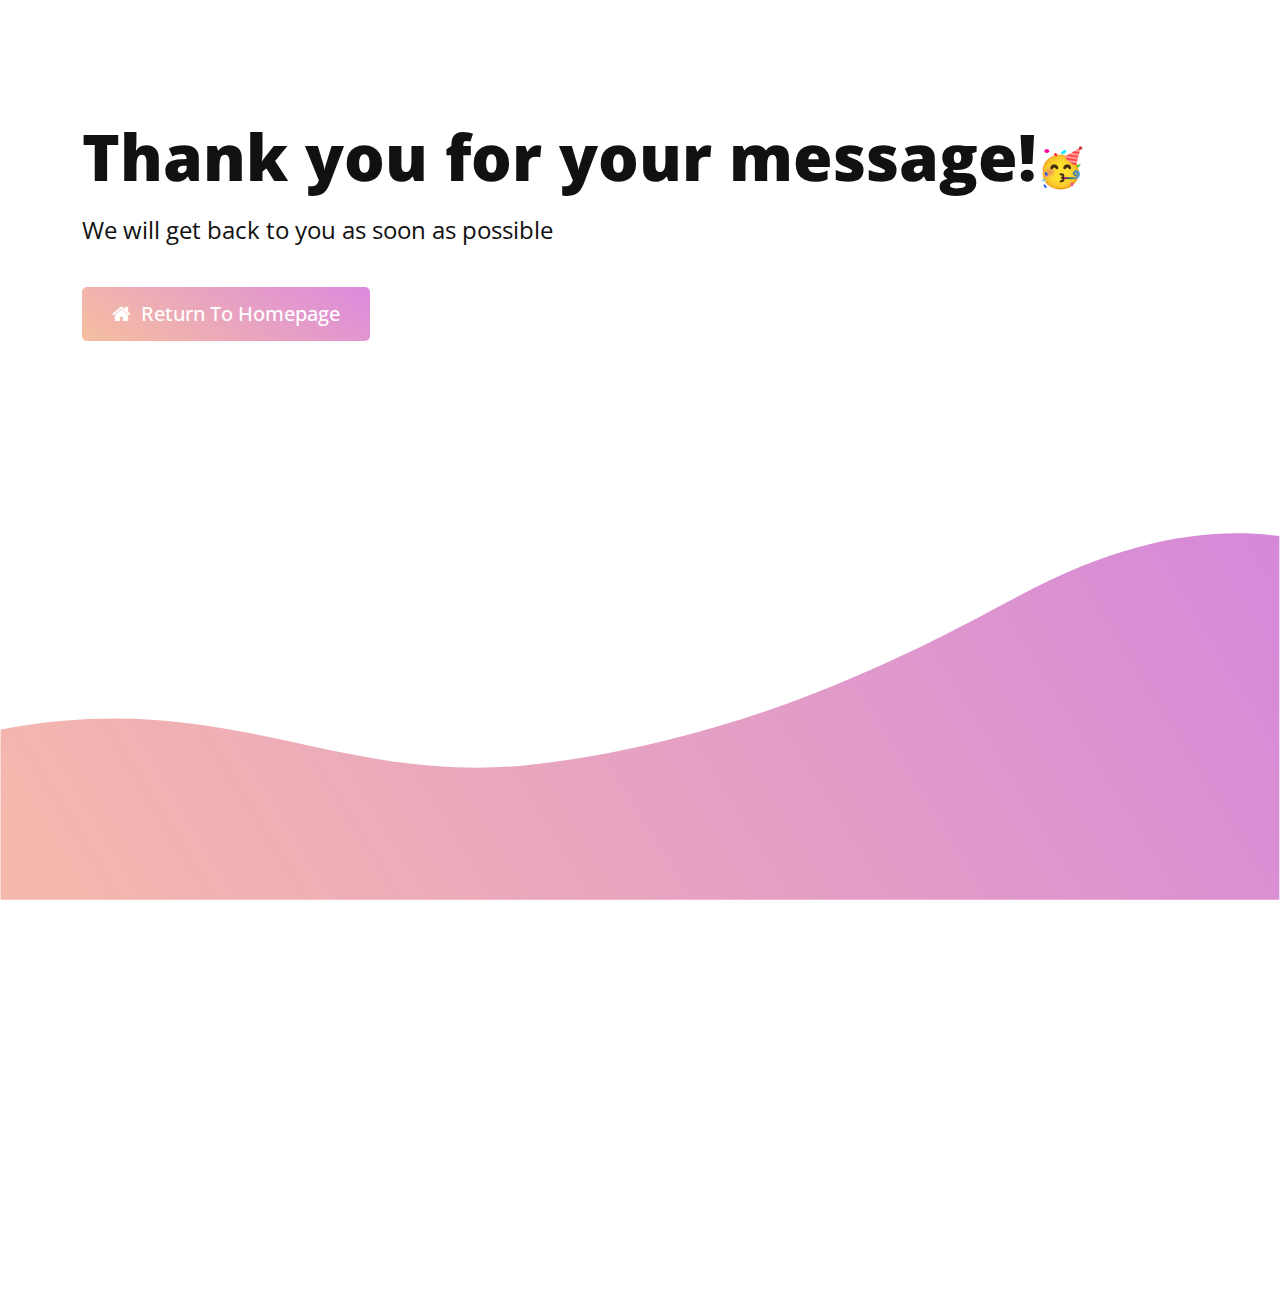
<file: thank-you.html>
<!DOCTYPE html>
<html lang="en">
  <head>
    <meta charset="utf-8">
    <meta name="viewport" content="width=device-width, initial-scale=1, shrink-to-fit=no">
    <meta name="description" content="">
    <meta name="author" content="">
    <link href="https://fonts.googleapis.com/css?family=Open+Sans:100,200,300,400,500,600,700,800,900" rel="stylesheet">
    <link rel="stylesheet" href="https://cdnjs.cloudflare.com/ajax/libs/font-awesome/4.7.0/css/font-awesome.min.css">

    <title>educatio Group Ltd</title>

    <!-- Bootstrap core CSS -->
    <link href="vendor/bootstrap/css/bootstrap.min.css" rel="stylesheet">


    <!-- Additional CSS Files -->
    <link rel="stylesheet" href="assets/css/fontawesome.css">
    <link rel="stylesheet" href="assets/css/templatemo-eduwell-style.css">
    <link rel="stylesheet" href="assets/css/owl.css">
    <link rel="stylesheet" href="assets/css/lightbox.css">
    <!-- Global site tag (gtag.js) - Google Analytics -->
<script async src="https://www.googletagmanager.com/gtag/js?id=UA-226932782-1">
</script>
<script>
  window.dataLayer = window.dataLayer || [];
  function gtag(){dataLayer.push(arguments);}
  gtag('js', new Date());

  gtag('config', 'UA-226932782-1');
</script>
<!-- Global site tag (gtag.js) - Google Analytics -->
<script async src="https://www.googletagmanager.com/gtag/js?id=G-4T0RYBSQNC"></script>
<script>
  window.dataLayer = window.dataLayer || [];
  function gtag(){dataLayer.push(arguments);}
  gtag('js', new Date());

  gtag('config', 'G-4T0RYBSQNC');
</script>
  </head>

  <body style="height:100vh; overflow:hidden;" id="mish-bg" >
    <section>
      <div class="d-flex align-items-center min-vh-100" id="thank-you-message">
        <div class="container thank-you">
          <div class="row">
            <div class="col-lg-12">
              <h1 id="thank-you">Thank you for your message!<span style="font-size: 38px;">🥳</span></h1>
              <h2 id="thank-you-sub">We will get back to you as soon as possible</h2>
              <a href="index.html"><button class="mish-button"><i class="fa fa-home" style="margin-right: 5px;"></i> Return to homepage</button></a>
            </div>
          </div>
        </div>
      </div>
    </section>
  </body>
</html>
</file>
<file: assets/css/templatemo-eduwell-style.css>
/*

TemplateMo 573 EduWell

https://templatemo.com/tm-573-eduwell

*/

/* ---------------------------------------------
Table of contents
------------------------------------------------
01. font & reset css
02. reset
03. global styles
04. header
05. banner
06. features
07. testimonials
08. contact
09. footer
10. preloader
11. search
12. portfolio

--------------------------------------------- */
/*
---------------------------------------------
font & reset css
---------------------------------------------
*/
@import url("https://fonts.googleapis.com/css?family=Open+Sans:100,200,300,400,500,600,700,800,900");
/*
---------------------------------------------
reset
---------------------------------------------
*/
html, body, div, span, applet, object, iframe, h1, h2, h3, h4, h5, h6, p, blockquote, div
pre, a, abbr, acronym, address, big, cite, code, del, dfn, em, font, img, ins, kbd, q,
s, samp, small, strike, strong, sub, sup, tt, var, b, u, i, center, dl, dt, dd, ol, ul, li,
figure, header, nav, section, article, aside, footer, figcaption {
  margin: 0;
  padding: 0;
  border: 0;
  outline: 0;
}



.clearfix:after {
  content: ".";
  display: block;
  clear: both;
  visibility: hidden;
  line-height: 0;
  height: 0;
}

.clearfix {
  display: inline-block;
}

html[xmlns] .clearfix {
  display: block;
}

* html .clearfix {
  height: 1%;
}

ul, li {
  padding: 0;
  margin: 0;
  list-style: none;
}

header, nav, section, article, aside, footer, hgroup {
  display: block;
}

* {
  box-sizing: border-box;
}

html, body {
  font-family: 'Open Sans', sans-serif;
  font-weight: 400;
  background-color: #fff;
  font-size: 16px;
  -ms-text-size-adjust: 100%;
  -webkit-font-smoothing: antialiased;
  -moz-osx-font-smoothing: grayscale;
}

a {
  text-decoration: none !important;
}

h1, h2, h3, h4, h5, h6 {
  margin-top: 0px;
  margin-bottom: 0px;
}

ul {
  margin-bottom: 0px;
}

p {
  font-size: 14px;
  line-height: 25px;
  color: #4a4a4a;
  font-style: normal;
}

img {
  width: 100%;
  overflow: hidden;
}

/*
---------------------------------------------
global styles
---------------------------------------------
*/
html,
body {
  background: #fff;
  font-family: 'Open Sans', sans-serif;
}

::selection {
  background: #dc8cdb;
  color: #fff;
}

::-moz-selection {
  background: #dc8cdb;
  color: #fff;
}

@media (max-width: 991px) {
  html, body {
    overflow-x: hidden;
  }
  .mobile-top-fix {
    margin-top: 30px;
    margin-bottom: 0px;
  }
  .mobile-bottom-fix {
    margin-bottom: 30px;
  }
  .mobile-bottom-fix-big {
    margin-bottom: 60px;
  }
}

.main-button-gradient a {
  font-size: 13px;
  color: #fff;
  background: rgb(219,138,222);
  background: linear-gradient(-145deg, rgba(219,138,222,1) 0%, rgba(246,191,159,1) 100%);
  padding: 12px 30px;
  display: inline-block;
  border-radius: 5px;
  font-weight: 500;
  text-transform: uppercase;
  transition: all .3s;
  font-style: normal;

}

.main-button-gradient a:hover {
  background: rgb(219,138,222);
  background: linear-gradient(-145deg, rgba(219,138,222,1) 0%, rgba(246,191,159,1) 100%);
  opacity: 0.9;
}

.white-button a {
  font-size: 13px;
  color: #dc8cdb;
  background-color: #fff;
  padding: 12px 30px;
  display: inline-block;
  border-radius: 5px;
  font-weight: 500;
  text-transform: uppercase;
  transition: all .3s;
  font-style: normal;
}

.white-button a:hover {
  opacity: 0.9;
}

.text-button a {
  font-size: 14px;
  font-weight: 500;
  color: #dc8cdb;
  text-decoration: underline !important;
  transition: all .3s;
  font-style: normal;
}

.text-button a:hover {
  opacity: 0.75;
}

section {
  margin-top: 100px;
}
#override {
  margin-top: 50px;
}

#contact-section {
  padding-top: 80px;
}

#row-override {
  border:
}

.section-heading {
  position: relative;
  z-index: 2;
  padding-top: 20px;
  margin-top: 0px;
  text-align: center;
  margin-bottom: 60px;
}

.section-heading h6 {
  font-size: 13px;
  text-transform: uppercase;
  color: #7a7a7a;
  font-weight: 600;
  font-style: normal;
}

.section-heading h4 {
  margin-top: 10px;
  line-height: 40px;
  font-size: 28px;
  font-weight: 900;
  text-transform: capitalize;
  color: #111;
  font-style: normal;
}

.section-heading h4 em {
  font-style: normal;
  color: #dc8cdb;
}

#pink-boi{
  font-style: normal;
  color: #dc8cdb;
}

.section-heading p {
  margin-top: 10px;
  font-style: normal;
}


/*
---------------------------------------------
header
---------------------------------------------
*/
.background-header {
  background: rgb(219,138,222) !important;
  background: linear-gradient(-145deg, rgba(219,138,222,1) 0%, rgba(246,191,159,1) 100%) !important;
  height: 80px!important;
  position: fixed!important;
  top: 0!important;
  left: 0;
  right: 0;
  box-shadow: 0px 0px 10px rgba(0,0,0,0.15)!important;
}

.header-area {
  background-image: url(../images/header-bg.png);
  background-size: contain;
  background-repeat: no-repeat;
  background-position: center;
  position: absolute;
  height: 110px;
  top: 0;
  left: 0;
  right: 0;
  z-index: 100;
  -webkit-transition: all .5s ease 0s;
  -moz-transition: all .5s ease 0s;
  -o-transition: all .5s ease 0s;
  transition: all .5s ease 0s;
}

.header-area .main-nav {
  min-height: 80px;
  background: transparent;
}

.header-area .main-nav .logo {
  line-height: 100px;
  color: #fff;
  font-size: 28px;
  font-weight: 700;
  text-transform: uppercase;
  letter-spacing: 2px;
  float: left;
  -webkit-transition: all 0.3s ease 0s;
  -moz-transition: all 0.3s ease 0s;
  -o-transition: all 0.3s ease 0s;
  transition: all 0.3s ease 0s;
}

.background-header .main-nav .logo {
  line-height: 75px;
}

.background-header .nav {
  margin-top: 20px !important;
}

.header-area .main-nav .nav {
  float: right;
  margin-top: 35px;
  margin-right: 0px;
  background-color: transparent;
  -webkit-transition: all 0.3s ease 0s;
  -moz-transition: all 0.3s ease 0s;
  -o-transition: all 0.3s ease 0s;
  transition: all 0.3s ease 0s;
  position: relative;
  z-index: 999;
}

.header-area .main-nav .nav li {
  padding-left: 30px;
  padding-right: 30px;
}

.header-area .main-nav .nav li:last-child {
  padding-right: 0px;
}

.header-area .main-nav .nav li a {
  display: block;
  font-weight: normal;
  font-size: 14px;
  text-transform: capitalize;
  color: white;
  -webkit-transition: all 0.3s ease 0s;
  -moz-transition: all 0.3s ease 0s;
  -o-transition: all 0.3s ease 0s;
  transition: all 0.3s ease 0s;
  height: 40px;
  line-height: 40px;
  border: transparent;
  letter-spacing: 1px;
}

.header-area .main-nav .nav li:hover a,
.header-area .main-nav .nav li a.active {
  color: #fff!important;
  opacity: 0.3;
}

.background-header .main-nav .nav li:hover a,
.background-header .main-nav .nav li a.active {
  color: #fff!important;
  opacity: 0.3;
}

.header-area .main-nav .nav li.has-sub {
  position: relative;
  padding-right: 15px;
}

.header-area .main-nav .nav li.has-sub:after {
  font-family: FontAwesome;
  content: "\f107";
  font-size: 12px;
  color: #fff;
  position: absolute;
  right: 5px;
  top: 12px;
}

.header-area .main-nav .nav li.has-sub ul.sub-menu {
  position: absolute;
  width: 140px;
  box-shadow: 0 2px 28px 0 rgba(0, 0, 0, 0.06);
  overflow: hidden;
  top: 40px;
  border-radius: 5px;
  opacity: 0;
  transition: all .3s;
  transform: translateY(+2em);
  visibility: hidden;
  z-index: -1;
}

.header-area .main-nav .nav li.has-sub ul.sub-menu li {
  margin-left: 0px;
  padding-left: 0px;
  padding-right: 0px;
}

.header-area .main-nav .nav li.has-sub ul.sub-menu li a {
  opacity: 1;
  display: block;
  background: #f7f7f7;
  color: #2a2a2a!important;
  padding-left: 20px;
  height: 40px;
  line-height: 40px;
  -webkit-transition: all 0.3s ease 0s;
  -moz-transition: all 0.3s ease 0s;
  -o-transition: all 0.3s ease 0s;
  transition: all 0.3s ease 0s;
  position: relative;
  font-size: 12px;
  font-weight: 400;
  border-bottom: 1px solid #eee;
}

.header-area .main-nav .nav li.has-sub ul li a:hover {
  background: #fff;
  color: #dc8cdb!important;
  padding-left: 25px;
}

.header-area .main-nav .nav li.has-sub ul li a:hover:before {
  width: 3px;
}

.header-area .main-nav .nav li.has-sub:hover ul.sub-menu {
  visibility: visible;
  opacity: 1;
  z-index: 1;
  transform: translateY(0%);
  transition-delay: 0s, 0s, 0.3s;
}

.header-area .main-nav .menu-trigger {
  cursor: pointer;
  display: block;
  position: absolute;
  top: 33px;
  width: 32px;
  height: 40px;
  text-indent: -9999em;
  z-index: 99;
  right: 40px;
  display: none;
}

.background-header .main-nav .menu-trigger {
  top: 23px;
}

.header-area .main-nav .menu-trigger span,
.header-area .main-nav .menu-trigger span:before,
.header-area .main-nav .menu-trigger span:after {
  -moz-transition: all 0.4s;
  -o-transition: all 0.4s;
  -webkit-transition: all 0.4s;
  transition: all 0.4s;
  background-color: #fff;
  display: block;
  position: absolute;
  width: 30px;
  height: 2px;
  left: 0;
}

.background-header .main-nav .menu-trigger span,
.background-header .main-nav .menu-trigger span:before,
.background-header .main-nav .menu-trigger span:after {
  background-color: #fff;
}

.header-area .main-nav .menu-trigger span:before,
.header-area .main-nav .menu-trigger span:after {
  -moz-transition: all 0.4s;
  -o-transition: all 0.4s;
  -webkit-transition: all 0.4s;
  transition: all 0.4s;
  background-color: #fff;
  display: block;
  position: absolute;
  width: 30px;
  height: 2px;
  left: 0;
  width: 75%;
}

.background-header .main-nav .menu-trigger span:before,
.background-header .main-nav .menu-trigger span:after {
  background-color: #fff;
}

.header-area .main-nav .menu-trigger span:before,
.header-area .main-nav .menu-trigger span:after {
  content: "";
}

.header-area .main-nav .menu-trigger span {
  top: 16px;
}

.header-area .main-nav .menu-trigger span:before {
  -moz-transform-origin: 33% 100%;
  -ms-transform-origin: 33% 100%;
  -webkit-transform-origin: 33% 100%;
  transform-origin: 33% 100%;
  top: -10px;
  z-index: 10;
}

.header-area .main-nav .menu-trigger span:after {
  -moz-transform-origin: 33% 0;
  -ms-transform-origin: 33% 0;
  -webkit-transform-origin: 33% 0;
  transform-origin: 33% 0;
  top: 10px;
}

.header-area .main-nav .menu-trigger.active span,
.header-area .main-nav .menu-trigger.active span:before,
.header-area .main-nav .menu-trigger.active span:after {
  background-color: transparent;
  width: 100%;
}

.header-area .main-nav .menu-trigger.active span:before {
  -moz-transform: translateY(6px) translateX(1px) rotate(45deg);
  -ms-transform: translateY(6px) translateX(1px) rotate(45deg);
  -webkit-transform: translateY(6px) translateX(1px) rotate(45deg);
  transform: translateY(6px) translateX(1px) rotate(45deg);
  background-color: #fff;
}

.background-header .main-nav .menu-trigger.active span:before {
  background-color: #fff;
}

.header-area .main-nav .menu-trigger.active span:after {
  -moz-transform: translateY(-6px) translateX(1px) rotate(-45deg);
  -ms-transform: translateY(-6px) translateX(1px) rotate(-45deg);
  -webkit-transform: translateY(-6px) translateX(1px) rotate(-45deg);
  transform: translateY(-6px) translateX(1px) rotate(-45deg);
  background-color: #fff;
}

.background-header .main-nav .menu-trigger.active span:after {
  background-color: #fff;
}

.header-area.header-sticky {
  min-height: 80px;
}

.header-area .nav {
  margin-top: 30px;
}

.header-area.header-sticky .nav li a.active {
  color: #dc8cdb;
}

@media (max-width: 1200px) {
  .header-area .main-nav .nav li {
    padding-left: 7px;
    padding-right: 7px;
  }
  .header-area .main-nav:before {
    display: none;
  }
}

@media (max-width: 767px) {
  .header-area .main-nav .logo {
    color: #1e1e1e;
  }
  .header-area.header-sticky .nav li a:hover,
  .header-area.header-sticky .nav li a.active {
    color: #dc8cdb!important;
    opacity: 1;
  }
  .header-area.header-sticky .nav li.search-icon a {
    width: 100%;
  }
  .header-area {
    background-color: #f7f7f7;
    padding: 0px 15px;
    height: 100px;
    box-shadow: none;
    text-align: center;
  }
  .header-area .container {
    padding: 0px;
  }
  .header-area .logo {
    margin-left: 30px;
  }
  .header-area .menu-trigger {
    display: block !important;
  }
  .header-area .main-nav {
    overflow: hidden;
  }
  .header-area .main-nav .nav {
    float: none;
    width: 100%;
    display: none;
    -webkit-transition: all 0s ease 0s;
    -moz-transition: all 0s ease 0s;
    -o-transition: all 0s ease 0s;
    transition: all 0s ease 0s;
    margin-left: 0px;
  }
  .header-area .main-nav .nav li:first-child {
    border-top: 1px solid #eee;
  }
  .header-area.header-sticky .nav {
    margin-top: 80px !important;
  }
  .header-area .main-nav .nav li {
    width: 100%;
    background: #fff;
    border-bottom: 1px solid #eee;
    padding-left: 0px !important;
    padding-right: 0px !important;
  }
  .header-area .main-nav .nav li a {
    height: 50px !important;
    line-height: 50px !important;
    padding: 0px !important;
    border: none !important;
    background: #f7f7f7 !important;
    color: #191a20 !important;
  }
  .header-area .main-nav .nav li a:hover {
    background: #eee !important;
    color: #dc8cdb!important;
  }
  .header-area .main-nav .nav li.has-sub ul.sub-menu {
    position: relative;
    visibility: inherit;
    opacity: 1;
    z-index: 1;
    transform: translateY(0%);
    top: 0px;
    width: 100%;
    box-shadow: none;
    height: 0px;
    transition: all 0s;
  }
  .header-area .main-nav .nav li.submenu ul li a {
    font-size: 12px;
    font-weight: 400;
  }
  .header-area .main-nav .nav li.submenu ul li a:hover:before {
    width: 0px;
  }
  .header-area .main-nav .nav li.has-sub ul.sub-menu {
    height: auto;
  }
  .header-area .main-nav .nav li.has-sub:after {
    color: #3B566E;
    right: 30px;
    font-size: 14px;
    top: 15px;
  }
  .header-area .main-nav .nav li.submenu:hover ul, .header-area .main-nav .nav li.submenu:focus ul {
    height: 0px;
  }
}

@media (min-width: 767px) {
  .header-area .main-nav .nav {
    display: flex !important;
  }
}


/*
---------------------------------------------
banner
---------------------------------------------
*/

section.main-banner {
  margin-top: 0px;
}

.main-banner {
  padding-top: 180px;
}

.main-banner .right-image {
  margin-left: 120px;
  position: relative;
  z-index: 2;
}

.main-banner .right-image img {
  position: relative;
  z-index: 2;
}

.main-banner .right-image::after {
  position: absolute;
  background-image: url(../images/banner-right-dec.png);
  width: 378px;
  height: 378px;
  content: '';
  right: -25%;
  z-index: 1;
}

.main-banner .header-text h6 {
  position: relative;
  z-index: 2;
  font-size: 17px;
  font-weight: 500;
  text-transform: capitalize;
  color: #777777;;
}

.main-banner .header-text h2 {
  position: relative;
  z-index: 2;
  margin-top: 20px;
  font-size: 64px;
  color: #111111;
  font-weight: 900;
  line-height: 74px;
  margin-bottom: 10px;
}

.main-banner .header-text p {
  margin-bottom: 20px;
}

.main-banner .header-text h2 em {
  font-style: normal;
  color: #dc8cdb;
}

.main-banner .header-text p em {
  font-style: normal;
  color: #dc8cdb;
  font-weight: bold;
}

.main-banner .main-button-gradient {
  position: relative;
  z-index: 2;
}


/*
---------------------------------------------
services
---------------------------------------------
*/

.services .item {
  border-radius: 15px;
  text-align: center;
  padding: 10px 30px;
  margin: 15px;
  transition: all .3s;
}

.services .item:hover {
  box-shadow: 0px 0px 15px rgba(0, 0, 0, 0.12);
}

.services .item .icon {
  max-width: 75px;
  margin: 0 auto;
  min-height: 80px;
  line-height: 80px;
  vertical-align: middle;
}

.services .item h4 {
  margin-top: 15px;
  margin-bottom: 15px;
  font-size: 20px;
  font-weight: 800;
  font-style: normal;

}

.services .owl-dots {
  text-align: center;
  margin-top: 30px;
}

.services .owl-dots .owl-dot {
  width: 10px;
  height: 10px;
  background-color: #ddd;
  border-radius: 50%;
  margin: 0px 4px;
}

.services .owl-dots .active {
  background-color: #dc8cdb;
}


/*
---------------------------------------------
our courses
---------------------------------------------
*/

section.our-courses {
  position: relative;
}

section.our-courses .section-heading p {
  padding: 0px 60px;
}
/*
section.our-courses:before {
  position: absolute;
  content: '';
  background-image: url(../images/our-courses-left-dec.png);
  left: 45px;
  top: -90px;
  width: 291px;
  height: 231px;
  z-index: 1;
}

section.our-courses:after {
  position: absolute;
  content: '';
  background-image: url(../images/our-courses-right-dec.png);
  right: 45px;
  top: -90px;
  width: 291px;
  height: 231px;
  z-index: 1;
}
*/

section.our-courses .naccs {
  position: relative;
}

section.our-courses .naccs .menu div {
  padding: 15px 30px;
  text-align: center;
  border-radius: 5px !important;
  margin-bottom: 40px;
  font-size: 20px;
  color: #111;
  background-color: #fff;
  cursor: pointer;
  vertical-align: middle;
  font-weight: 900;
  transition: 1s all cubic-bezier(0.075, 0.82, 0.165, 1);
  border: 3px solid rgba(219,138,222,0.5);
  font-style: normal;
}

section.our-courses .naccs .menu div.active {
  color: #dc8cdb;
  border: 3px solid rgba(219,138,222,1);
  box-shadow: 0px 0px 15px rgba(0, 0, 0, 0.05);
}

section.our-courses ul.nacc {
  margin-left: 10px !important;
  position: relative;
  min-height: 100%;
  list-style: none;
  margin: 0;
  padding: 0;
  transition: 0.5s all cubic-bezier(0.075, 0.82, 0.165, 1);
}

section.our-courses ul.nacc li {
  background-color: #fff;
  overflow: hidden;
  opacity: 0;
  transform: translateX(50px);
  position: absolute;
  list-style: none;
  transition: 1s all cubic-bezier(0.075, 0.82, 0.165, 1);
  border-radius: 15px;
  box-shadow: 0px 0px 15px rgba(0, 0, 0, 0.05);
  padding-right: 50px;
}

section.our-courses ul.nacc li .left-image {
  position: absolute;
  margin-right: 50px;
  top: 50%;
  transform: translateY(-50%);
}

section.our-courses ul.nacc li .left-image img {
  border-top-left-radius: 15px;
  border-bottom-left-radius: 15px;
}

section.our-courses ul.nacc li .left-image .price h6 {
  position: absolute;
  background: rgb(219,138,222);
  background: linear-gradient(-145deg, rgba(219,138,222,1) 0%, rgba(246,191,159,1) 100%);
  color: #fff;
  top: 20px;
  left: 20px;
  font-size: 20px;
  font-weight: 700;
  width: 50px;
  height: 50px;
  border-radius: 3px;
  display: inline-block;
  text-align: center;
  line-height: 50px;
}

section.our-courses ul.nacc li .right-content {
  padding: 40px 0px;
  margin-left: 350px;
}

section.our-courses ul.nacc li .right-content h4 {
  font-size: 20px;
  color: #111;
  margin-bottom: 25px;
  font-weight: 800;
  font-style: normal;
}

section.our-courses ul.nacc li .right-content ul {
  margin-top: 20px;
  margin-bottom: 20px;
}

section.our-courses ul.nacc li .right-content span {
  font-size: 14px;
  font-weight: 600;
  margin-right: 30px;
  padding-right: 30px;
  border-right: 2px solid #111;
  font-style: normal;
}

section.our-courses ul.nacc li .right-content .last-span {
  margin-right: 0px;
  padding-right: 0px;
  border-right: none;
}

section.our-courses ul.nacc li .right-content p {
  margin-bottom: 20px;
  font-style: normal;
}

section.our-courses ul.nacc li .right-content .text-button {
  margin-top: 20px;
}

section.our-courses ul.nacc li.active {
  position: relative;
  transition-delay: 0.3s;
  z-index: 2;
  opacity: 1;
  transform: translateX(0px);
}

section.our-courses ul.nacc li p {
  margin: 0;
}


/*
---------------------------------------------
cta
---------------------------------------------
*/

section.simple-cta {
  background-image: url(../images/cta-bg.png);
  background-repeat: no-repeat;
  background-position: center center;
  background-size: cover;
  width: 100%;
  padding: 180px 0px 180px 0px;
}

section.simple-cta .left-image {
  margin-right: 45px;
}

section.simple-cta h6 {
  font-size: 17px;
  color: #fff;
  font-style: normal;
}

section.simple-cta h4 {
  font-size: 62px;
  font-weight: 900;
  color: #fff;
  line-height: 74px;
  margin-top: 0px;
  width: 40vw;
  font-style: normal;
}

section.simple-cta p {
  color: #fff;
  margin-top: 10px;
  margin-bottom: 40px;
  font-style: normal;
}


/*
---------------------------------------------
testimonials
---------------------------------------------
*/

section.testimonials {
  position: relative;
}

section.testimonials:before {
  position: absolute;
  content: '';
  background-image: url(../images/testimonials-left-dec.png);
  left: 0px;
  top: -140px;
  width: 593px;
  height: 352px;
  z-index: 1;
}

section.testimonials:after {
  position: absolute;
  content: '';
  background-image: url(../images/testimonials-right-dec.png);
  right: 0px;
  bottom: -140px;
  width: 632px;
  height: 352px;
  z-index: 1;
}

.testimonials .item {
  border-radius: 15px;
  padding: 30px;
  background-color: #fff;
  margin: 15px;
  transition: all .3s;
  position: relative;
  z-index: 2;
  height: 100%;
  padding-top: 40px;
}

.testimonials .item:hover {
  box-shadow: 0px 0px 15px rgba(0, 0, 0, 0.12);
}

.testimonials .item p {
  font-size: 14px;
}

.testimonials .item h4 {
  margin-top: 30px;
  font-size: 20px;
  font-weight: 900;
  position: relative;
  margin-bottom: 10px;
}

.testimonials .item span {
  font-size: 13px;
  font-weight: 700;
  color: #dc8cdb;
}

.testimonials .item img {
  max-width: 44px;
  z-index: 2;
  position: absolute;
  left: 30px;
  top: 10px
}

.testimonials .owl-dots {
  text-align: center;
  margin-top: 30px;
}

.testimonials .owl-dots .owl-dot {
  width: 10px;
  height: 10px;
  background-color: #ddd;
  border-radius: 50%;
  margin: 0px 4px;
}

.testimonials .owl-dots .active {
  background-color: #dc8cdb;
}



/*
---------------------------------------------
contact us
---------------------------------------------
*/

section.contact-us {
  background-image: url(../images/footer-bg.png);
  background-position: center center;
  background-repeat: no-repeat;
  background-size: cover;
  padding: 0px;
  position: relative;
}

#mish-bg {
  background-image: url(../images/thank-you-bg.svg);
  background-position: center bottom;
  background-repeat: no-repeat;
  background-size: 100%;
  padding: 0px;
  position: relative;
  background-attachment: fixed;
}

section.contact-us:after {
  position: absolute;
  content: '';
  /*background-image: url(../images/footer-left-dec.png);*/
  left: 0px;
  top: 60px;
  width: 267px;
  height: 396px;
  z-index: -1;
}

section.contact-us .contact-info {
  background-color: #fff;
  margin-top: -30px;
  box-shadow: 0px 0px 15px rgba(0, 0, 0, 0.05);
  border-radius: 15px;
  z-index: 5;
  position: relative;
  padding: 20px;
}

section.contact-us .contact-info .icon i {
  float: left;
  margin-right: 15px;
  width: 50px;
  height: 50px;
  display: inline-block;
  text-align: center;
  line-height: 50px;
  border-radius: 50%;
  background: rgb(219,138,222);
  background: linear-gradient(-145deg, rgba(219,138,222,1) 0%, rgba(246,191,159,1) 100%);
  color: #fff;
}

section.contact-us .contact-info h4 {
  font-size: 18px;
  font-weight: 900;
  text-transform: uppercase;
  font-style: normal;
}

section.contact-us .contact-info span {
  font-size: 14px;
  color: #dc8cdb;
  font-weight: 700;
  font-style: normal;
}

section.contact-us .section-heading {
  text-align: left;
  margin-bottom: 20px;
}

section.contact-us #contact {
  margin-left: -100px;
  position: relative;
  z-index: 5;
  background-color: #fff;
  margin-top: 40px;
  box-shadow: 0px 0px 15px rgba(0, 0, 0, 0.05);
  border-radius: 15px;
  padding: 40px;
}

section.contact-us #contact input {
  width: 100%;
  height: 40px;
  border-radius: 5px;
  background-color: #f4f7fb;
  outline: none;
  border: none;
  box-shadow: none;
  font-size: 13px;
  font-weight: 500;
  color: #7a7a7a;
  padding: 0px 15px;
  margin-bottom: 30px;
}

section.contact-us #contact textarea {
  width: 100%;
  min-height: 140px;
  max-height: 180px;
  border-radius: 5px;
  background-color: #f4f7fb;
  outline: none;
  border: none;
  box-shadow: none;
  font-size: 13px;
  font-weight: 500;
  color: #7a7a7a;
  padding: 15px;
  margin-bottom: 30px;
}

section.contact-us #contact button {
  float: right;
  font-size: 13px;
  color: #fff;
  background: rgb(219,138,222);
  background: linear-gradient(-145deg, rgba(219,138,222,1) 0%, rgba(246,191,159,1) 100%);
  padding: 12px 30px;
  display: inline-block;
  border-radius: 5px;
  font-weight: 500;
  text-transform: uppercase;
  transition: all .3s;
  transition: all .3s;
  border: none;
  outline: none;
}

section.contact-us #contact button:hover {
  opacity: 0.9;
}

section.contact-us ul.social-icons li {
  display: inline-block;
  margin: 0px 5px;
}

section.contact-us ul.social-icons {
  text-align: center;
  margin-top: 70px;
}

section.contact-us ul.social-icons li a {
  width: 44px;
  height: 44px;
  display: inline-block;
  text-align: center;
  line-height: 44px;
  background-color: #fff;
  color: #dc8cdb;
  border-radius: 50%;
  transition: all .5s;
}

section.contact-us ul.social-icons li a:hover {
  background-color: #dc8cdb;
  color: #fff;
}

p.copyright {
  text-align: center;
  color: #fff;
  margin: 40px 0px;
  font-style: normal;
}

p.copyright a {
  font-weight: 700;
  color: #fff;
}

/*
---------------------------------------------
heading page
---------------------------------------------
*/

section.page-heading {
  margin-top: 130px;
  text-align: center;
}

section.page-heading .header-text {
  border-bottom: 3px solid #eee;
  padding-bottom: 50px;
}
#mitch-header {
  border-bottom: 3px solid #eee;
  padding-bottom: 50px;
}

section.page-heading .header-text h4 {
  font-size: 17px;
  text-transform: capitalize;
  color: #7a7a7a;
}
#page-heading-h4-no-capitalize {
  font-size: 17px;
    text-transform: none;
  color: #7a7a7a;
}

section.page-heading .header-text h1 {
  font-size: 48px;
  font-weight: 900;
  color: #111;
  margin-top: 10px;
}
#page-heading-h1-small-padding {
  font-size: 48px;
  font-weight: 900;
  color: #111;
  margin-top: 0px;
  margin-bottom: 10px;
}


/*
---------------------------------------------
about us page
---------------------------------------------
*/

section.get-info .left-image {
  margin-right: 30px;
}

section.get-info .section-heading {
  text-align: left;
}

section.get-info .info-item {
  border-radius: 15px;
  text-align: left;
  padding: 60px 30px 30px 30px;
  box-shadow: 0px 0px 15px rgba(0, 0, 0, 0.06);
  position: relative;
}

section.get-info .info-item .icon {
  position: absolute;
  left: 30px;
  top: -30px;
  width: 80px;
  height: 80px;
  display: inline-block;
  border-radius: 15px;
  text-align: center;
  line-height: 80px;
  background-color: #fff;
  box-shadow: 0px 0px 15px rgba(0, 0, 0, 0.06);
}

section.get-info .info-item .icon img {
  max-width: 60%;
}

section.get-info .info-item h4 {
  margin-top: 15px;
  margin-bottom: 15px;
  font-size: 20px;
  font-weight: 800;
}

section.our-team {
  position: relative;
}

section.our-team .section-heading p {
  padding: 0px 60px;
}

section.our-team:before {
  position: absolute;
  content: '';
  background-image: url(../images/our-courses-left-dec.png);
  left: 45px;
  top: -140px;
  width: 291px;
  height: 231px;
  z-index: 1;
}

section.our-team:after {
  position: absolute;
  content: '';
  background-image: url(../images/our-courses-right-dec.png);
  right: 45px;
  top: -140px;
  width: 291px;
  height: 231px;
  z-index: 1;
}

section.our-team .naccs {
  position: relative;
  text-align: center;
}

section.our-team .naccs .menu {
  position: relative;
  display: inline-block;
}

section.our-team .naccs .menu div {
  margin: 0px 15px;
  text-align: center;
  display: inline-block;
  width: 15%;
  text-align: center;
  font-size: 20px;
  color: #111;
  background-color: #fff;
  cursor: pointer;
  vertical-align: middle;
  font-weight: 900;
}

section.our-team .naccs .menu div img {
  border-radius: 50%;
  max-width: 120px;
}

section.our-team .naccs .menu div h4 {
  font-size: 15px;
  font-weight: 900;
  margin-top: 15px;
  margin-bottom: 5px;
}

section.our-team .naccs .menu div span {
  font-size: 12px;
  text-transform: uppercase;
  color: #dc8cdb;
  font-weight: 700;
  display: block;
}

section.our-team .naccs .menu div.active h4 {
  color: #dc8cdb;
}

section.our-team ul.nacc {
  margin-top: 40px !important;
  position: relative;
  min-height: 100%;
  height: 100% !important;
  list-style: none;
  margin: 0;
  padding: 0;
}

section.our-team ul.nacc li {
  z-index: -1;
  opacity: 0;
  transform: translateX(50px);
  background-color: #fff;
  position: absolute;
  list-style: none;
  transition: 1s all cubic-bezier(0.075, 0.82, 0.165, 1);
  border-radius: 15px;
  box-shadow: 0px 0px 15px rgba(0, 0, 0, 0.05);
  padding: 40px;
}

section.our-team ul.nacc li.active {
  position: relative !important;
  overflow: hidden;
}

section.our-team ul.nacc li .right-image {
  position: absolute;
  right: 0;
  top: 50%;
  transform: translateY(-50%);
}

section.our-team ul.nacc li .right-image img {
  border-top-right-radius: 15px;
  border-bottom-right-radius: 15px;
}

section.our-team ul.nacc li .left-content {
  text-align: left;
  margin-right: 380px;
}

section.our-team ul.nacc li .left-content h4 {
  font-size: 20px;
  color: #111;
  margin-bottom: 25px;
  font-weight: 800;
}

section.our-team ul.nacc li .left-content span a {
  font-size: 14px;
  font-weight: 600;
  margin-right: 30px;
  padding-right: 30px;
  color: #111;
  border-right: 2px solid #111;
  transition: all .3s;
}

section.our-team ul.nacc li .left-content span a:hover {
  color: #dc8cdb;
}

section.our-team ul.nacc li .left-content .last-span a {
  margin-right: 0px;
  padding-right: 0px;
  border-right: none;
}

section.our-team ul.nacc li .left-content p {
  margin-bottom: 30px;
}

section.our-team ul.nacc li .left-content .text-button {
  margin-top: 30px;
}

section.our-team ul.nacc li.active {
  transition-delay: 0.3s;
  z-index: 2;
  opacity: 1;
  transform: translateX(0px);
}

section.our-team ul.nacc li p {
  margin: 0;
}

section.our-office .left-info {
  margin-right: 0px;
  position: relative;
  z-index: 5;
  background-color: #fff;
  margin-top: 40px;
  box-shadow: 0px 0px 15px rgba(0, 0, 0, 0.05);
  border-radius: 15px;
  padding: 40px;
}

section.our-office .left-info p {
  margin-bottom: 40px;
}

section.our-office .left-info ul li {
  display: block;
  font-size: 14px;
  font-weight: 600;
  color: #4a4a4a;
  font-style: italic;
  margin-bottom: 20px;
}

section.our-office .left-info ul li:last-child {
  margin-bottom: 0px;
}

section.our-office .left-info .main-button-gradient {
  margin-top: 40px;
}

section.our-office #video {
  margin-left: -70px;
}

section.our-office #video .thumb {
  position: relative;
}

section.our-office #video .thumb .play-button {
  position: absolute;
  top: 50%;
  left: 50%;
}

section.our-office #video .thumb .play-button a {
  width: 80px;
  height: 80px;
  display: inline-block;
  text-align: center;
  line-height: 80px;
  border-radius: 50%;
  transform: translate(-40px, -40px);
  color: #fff;
  font-size: 22px;
  background: rgb(219,138,222);
  background: linear-gradient(-145deg, rgba(219,138,222,1) 0%, rgba(246,191,159,1) 100%);
}

section.our-office #video img {
  border-radius: 20px;
}



/*
---------------------------------------------
our services page
---------------------------------------------
*/

section.featured-product {
  position: relative;
}

section.featured-product:before {
  position: absolute;
  content: '';
  background-image: url(../images/testimonials-left-dec.png);
  left: 0px;
  top: -140px;
  width: 593px;
  height: 352px;
  z-index: 1;
}

section.featured-product:after {
  position: absolute;
  content: '';
  background-image: url(../images/testimonials-right-dec.png);
  right: 0px;
  bottom: -140px;
  width: 632px;
  height: 352px;
  z-index: 1;
}

section.featured-product .info-item {
  border-radius: 15px;
  text-align: left;
  padding: 60px 30px 30px 30px;
  box-shadow: 0px 0px 15px rgba(0, 0, 0, 0.06);
  position: relative;
  margin-bottom: 90px;
}

section.featured-product .last-info {
  margin-bottom: 0px;
}

section.featured-product .left-info .info-item .icon {
  right: 30px;
  top: -30px;
}

section.featured-product .left-info .info-item {
  text-align: right;
}

section.featured-product .right-info .info-item .icon {
  left: 30px;
  top: -30px;
}

section.featured-product .info-item .icon {
  position: absolute;
  width: 80px;
  height: 80px;
  display: inline-block;
  border-radius: 15px;
  text-align: center;
  line-height: 80px;
  background-color: #fff;
  box-shadow: 0px 0px 15px rgba(0, 0, 0, 0.06);
}

section.featured-product .info-item .icon img {
  max-width: 60%;
}

section.featured-product .info-item h4 {
  margin-top: 15px;
  margin-bottom: 15px;
  font-size: 20px;
  font-weight: 800;
}

section.featured-product .product-image {
  margin: 0px 60px;
}
/*
Mishu styles
*/
img {
  width: 100%;
}
.img-fluid {
  max-width: 75%;
  height: 100%;
}
#img-override{
  max-width: 50%;
  height:100%;
}

section.section .left-heading p {
  font-size: 18px;
  line-height: 25px;
  color: #4a4a4a;
}
section.section .left-heading em {
  font-style: normal;
  color: #dc8cdb;
  line-height: 40px;
font-size: 28px;
font-weight: 900;
text-transform: capitalize;
}
section.section .left-heading h4{
  margin-top: 20px;
  font-size: 64px;
  color: #111111;
  font-weight: 900;
  line-height: 74px;
  margin-bottom: 10px;
}
#eleven-plus-header {
    font-size: 48px;
    font-weight: 900;
    color: #111;
    margin-top: 10px;
    margin-bottom: 15px
}

#eleven-plus-subtitle {
    margin-top: -5px;
    line-height: 40px;
    font-size: 28px;
    font-weight: 900;
    text-transform: capitalize;
    color: #111;
}

#eleven-plus-sub-subtitle {
  font-size: 20px;
  text-transform: capitalize;
  color: #dc8cdb;
  font-weight: 900;
}

#section-override {
    padding-top: 20px;
    margin-top: 40px;
}
.mish-button {
  font-size: 20px;
  color: #fff;
  background: linear-gradient(-145deg, rgba(219,138,222,1) 0%, rgba(246,191,159,1) 100%);
  padding: 12px 30px;
  display: inline-block;
  border-radius: 5px;
  font-weight: 500;
  text-transform: capitalize;
  border: none;
  outline: none;
  margin-top: 10px;
}
#thank-you {
  position: relative;
  z-index: 2;
  margin-top: 20px;
  font-size: 64px;
  color: #111111;
  font-weight: 900;
  line-height: 74px;
  margin-bottom: 0px;
}
#thank-you-sub {
  position: relative;
  z-index: 2;
  margin-top: -10px;
  font-size: 24px;
  color: #111111;
  font-weight: normal;
  line-height: 74px;
  margin-bottom: 10px;
}
#contact-us-header-mitch{
  text-align:left;
  margin-left: 100px;
  margin-bottom: 35px;
}
#logo {

}
#mobile-logo {
  display: none;
}
.small-screen {
  display: none;
}
.big-screen {

}
#p-tag {

}
#mish-mobile {

}
#thank-you-message {
   padding-bottom: 75%;
   padding-left: 0%;
}
.check-mark {
  background-color: #77B255;
  color: white;
  border-radius: 10%;
  margin-right: 5px;
}
.container .border {
  border: solid #B4B4B4 3px;
  box-shadow: 0px 0px 10px rgb(0, 0, 0, 0.05);
}
#mitchell-border {
  border: solid #DDDDDD 3px;
  box-shadow: 0px 0px 10px rgb(0, 0, 0, 0.1);
}
/*KS3 PAGE*/
.how-we-can-help-ks3 {
  padding: 30px 20px;
  background-color: #FFDFF6;
}
.how-we-can-help-ks3 h4 {
  margin-top: -21px;
  line-height: 40px;
  font-size: 28px;
  font-weight: 900;
  text-transform: capitalize;
  color: #111;
}
.how-we-can-help-ks3 h5 {
  margin-top: 15px;
  margin-bottom: 15px;
  font-size: 20px;
  font-weight: 800;
}
.how-we-can-help-ks3 p {
  font-size: 14px;
  line-height: 25px;
  color: #4a4a4a;
  font-style: normal;
}
/*GCSE PAGE*/
.how-we-can-help-gcse {
  padding: 30px 20px;
  background-color: #DDEFFF;
}
.how-we-can-help-gcse h4 {
  margin-top: -21px;
  line-height: 40px;
  font-size: 28px;
  font-weight: 900;
  text-transform: capitalize;
  color: #111;
}
.how-we-can-help-gcse h5 {
  margin-top: 15px;
  margin-bottom: 15px;
  font-size: 20px;
  font-weight: 800;
}
.how-we-can-help-gcse p {
  font-size: 14px;
  line-height: 25px;
  color: #4a4a4a;
  font-style: normal;
}
.pin-image {
  width: 2.5%;
  margin-top: -80px;
  margin-left: -10px;
}
#pop-out {

}
.what-we-cover {
  margin-bottom: -40px;
  padding-left: 40px;
}
.what-we-cover h5 {
  padding-top: 10px;
  font-size: 20px;
  font-weight: 800;
}
/*A Level Page*/
.ordered-list {
  list-style-type: none;
}
.ordered-list li {
  counter-increment: step-counter;
  position: relative;
  margin-top: 10px;
  margin-left: 30px;
  font-size: 14px;
  font-style: normal;
  color: #4a4a4a;
}
.ordered-list li::before {
  content: counter(step-counter);
  display: block;
  position: absolute;
  top: 2px;
  /* Adjust < -number | number+ > */
  left: -32px;
  width: 1.25rem;
  height: 1.25rem;
  line-height: 1.25rem;
  background-color: #FF9A3E;
  color: white;
  font-weight: bold;
  font-size: 0.8rem;
  text-align: center;
  border-radius: 15px;
}
.how-we-can-help-alevel {
  padding: 30px 20px;
  background-color: #FFEFDD;
}
.how-we-can-help-alevel h4 {
  margin-top: -21px;
  line-height: 40px;
  font-size: 28px;
  font-weight: 900;
  text-transform: capitalize;
  color: #111;
}
.how-we-can-help-alevel h5 {
  margin-top: 15px;
  margin-bottom: 15px;
  font-size: 20px;
  font-weight: 800;
}
.how-we-can-help-alevel p {
  font-size: 14px;
  line-height: 25px;
  color: #4a4a4a;
  font-style: normal;
}
#exam {
  max-width: 70%;
}
#exam2 {
  max-width: 100%;
}
/*
---------------------------------------------
contact us page
---------------------------------------------
*/

section.more-info .section-heading {
  margin-bottom: 40px;
  text-align: left;
}

section.more-info p {
  margin-bottom: 40px;
}

section.more-info ul li {
  display: block;
  font-size: 14px;
  font-weight: 600;
  color: #4a4a4a;
  font-style: italic;
  margin-bottom: 20px;
}

section.more-info ul li:last-child {
  margin-bottom: 0px;
}

section.more-info .count-area-content {
  margin-bottom: 20px;
  margin-top: 20px;
}

section.more-info .count-area-content .count-digit {
  background-color: #fff;
  box-shadow: 0px 0px 15px rgba(0, 0, 0, 0.05);
  border-radius: 15px;
  text-align: center;
  display: inline-block;
  margin-left: 50%;
  transform: translateX(-40px);
  width: 80px;
  height: 80px;
  line-height: 80px;
  font-size: 28px;
  color: #dc8cdb;
  font-weight: 900;
  margin-bottom: -40px;
  position: relative;
  z-index: 2;
}

section.more-info .count-area-content .count-title {
  background-color: #fff;
  box-shadow: 0px 0px 15px rgba(0, 0, 0, 0.05);
  border-radius: 15px;
  text-align: center;
  font-size: 20px;
  font-weight: 900;
  color: #111;
  padding: 50px 30px 30px 30px;
  position: relative;
  z-index: 1;
}


/*
---------------------------------------------
responsive
---------------------------------------------
*/


body {
  overflow-x: hidden;
}

@media (max-width: 1330px) {
  .services .owl-nav .owl-next{
    right: -30px;
  }
  .services .owl-nav .owl-prev{
    left: -25px;
  }
  .our-courses .owl-nav .owl-next{
    right: -30px;
  }
  .our-courses .owl-nav .owl-prev{
    left: -25px;
  }
}

@media (max-width: 1200px) {
  .main-banner .right-image {
    margin-left: 60px;
  }
  .main-banner .header-text h2 {
    font-size: 62px;
  }
  .header-area {
    background: rgb(219,138,222) !important;
    background: linear-gradient(-145deg, rgba(219,138,222,1) 0%, rgba(246,191,159,1) 100%) !important;
  }
  .services .owl-nav .owl-next{
    right: -70px;
  }
  .services .owl-nav .owl-prev{
    left: -65px;
  }
  .our-courses .owl-nav .owl-next{
    right: -70px;
  }
  .our-courses .owl-nav .owl-prev{
    left: -65px;
  }
  section.our-courses ul.nacc li .right-content h4 {
  margin-bottom: 10px
}
section.our-courses ul.nacc li .right-content {
  padding: 0;
  margin-left: 350px;
}
section.our-courses ul.nacc li .right-content p {
    margin-bottom: 8px;
    font-style: normal;
}
#large-image {
  width: 75%;
  margin-left: 13%;
}
#icon-responsive {
  display: flex;
}
#mish-bg {
  background-size: 100% 55%;
}

.header-area .main-nav .nav li {
    padding-left: 30px;
    padding-right: 30px;
}
section.our-courses ul.nacc li .right-content span {
  margin-right: 9px;
  padding-right: 10px;
}
}
@media (max-width: 1147px){
  #mish-bg {
    background-size: 100% 50%;
  }
}
@media (max-width: 1085px) {
  .services .owl-nav .owl-next{
    right: -30px;
  }
  .services .owl-nav .owl-prev{
    left: -25px;
  }
  .our-courses .owl-nav .owl-next{
    right: -30px;
  }
  .our-courses .owl-nav .owl-prev{
    left: -25px;
  }
  section.our-courses ul.nacc li .right-content {
    padding: 0;
    margin-left: 333px;
  }

section.our-courses ul.nacc li .right-content p {
    margin-bottom: 19px;
    font-style: normal;
}
#mish-bg {
  background-size: 100% 45%;
}

}

@media (max-width: 1005px) {
  .services .owl-nav .owl-next{
    display: none;
  }
  .services .owl-nav .owl-prev{
    display: none;
  }
  .our-courses .owl-nav .owl-next{
    display: none;
  }
  .our-courses .owl-nav .owl-prev{
    display: none;
  }
  section.our-courses ul.nacc li .right-content {
    padding: 0;
    margin-left: 333px;
  }

}

@media (max-width: 992px) {

  .main-banner .header-text {
    text-align: center;
    margin-bottom: 60px;
  }
  .main-banner .right-image {
    margin-left: 0px;
  }
  section.our-courses ul.nacc {
    margin-left: 0px !important;
  }
  section.simple-cta {
    margin-top: 0px;
  }
  section.simple-cta .left-image {
    margin-right: 0px;
    margin-bottom: 45px;
  }
  section.contact-us .contact-info {
    margin-top: 15px;
  }
  section.contact-us #contact {
    margin-left: 0px;
  }
  section.contact-us #contact button {
    float: none;
  }

  section.get-info .left-image {
    margin-right: 0px;
    margin-bottom: 30px;
  }
  section.get-info .info-item {
    margin-top: 60px;
  }
  section.our-office #video {
    margin-left: 0px;
    margin-top: 30px;
  }
  section.featured-product .left-info .info-item,
  section.featured-product .right-info .info-item {
    text-align: center;
    background-color: #fff;
    position: relative;
    z-index: 2;
  }
  section.featured-product .left-info .info-item .icon {
    right: 50%;
    transform: translateX(40px);
  }
  section.featured-product .right-info .info-item .icon {
    left: 50%;
    transform: translateX(-40px);
  }
  section.featured-product .product-image {
    margin: 60px
  }
  section.our-team ul.nacc li .left-content span a,
  section.our-courses ul.nacc li .right-content span {
    margin-right: 15px;
    padding-right: 15px;
  }
  #contact-us-header-mitch {
    margin-left: auto;
    margin-right: auto;
  }
  .big-screen {
    display: none;
  }
  .small-screen {
    display: flex;
  }
  #p-tag {
    margin-bottom: 30px;
  }
  .thank-you {
    margin-bottom: 20%;
  }
  #about2 {
    margin-top: 25px;
  }
  #about3 {
    margin-top: 10px;
  }
  #about {
    margin-top: -50px;
  }
  #mitch-nav {
    max-width: 800px;
  }
  .header-area .main-nav .nav li {
    padding-left: 25px;
    padding-right: 25px;
  }
  section.our-courses ul.nacc li .right-content {
    padding: 0;
    margin-left: 333px;
  }
  #mish-bg {
    background-size: 115% 30%;
  }
  section.our-courses ul.nacc li .right-content span {
    margin-right: 14px;
    padding-right: 14px;
  }
  .what-we-cover {
    margin-bottom: -60px;
    padding-left: 0px;
    margin-top: 30px;
  }
  .pin-image {
    width: 4%;
  }
  #exam {
    max-width: 60%;
  }
  #exam2 {
    max-width: 60%;
  }
  #thank-you-message {
     padding-bottom: 35%;
     padding-left: 0%;
  }
}
@media (max-width: 885px) {
  #mish-bg {
    background-size: 115% 30%;
  }
  .what-we-cover {
    margin-top: 10px ;
    margin-bottom: -50px ;
    padding-left: 10px;
  }
}
@media (max-width: 820px) {
  #mish-bg {
    background-size: 120% 30%;
  }
  #pop-out {
    margin-top: 65px;
  }
}

@media (max-width: 767px) {
  .header-area .main-nav .nav li.has-sub ul.sub-menu {
    display: none;
  }
  section.our-courses ul.nacc li .left-image,
  section.our-team ul.nacc li .right-image {
    position: relative;
    margin-right: 0px;
    margin-left: 0px;
    transform: translateY(-0%);
  }
  section.our-courses ul.nacc li .left-image img,
  section.our-team ul.nacc li .right-image img {
    border-radius: 15px;
  }
  section.our-courses ul.nacc li,
  section.our-team ul.nacc li {
    padding: 0px;
  }
  section.our-courses ul.nacc li .right-content {
    margin-left: 0px;
    padding: 30px;
  }
  section.our-team ul.nacc li .left-content {
    margin-right: 0px;
    padding: 30px;
  }
  section.our-team .naccs .menu div {
    width: 14%;
    margin: 0px 5px;
  }
  section.our-team .naccs .menu div.active img {
    border: 3px solid #dc8cdb;
  }
  section.our-team .naccs .menu div h4,
  section.our-team .naccs .menu div span {
    display: none;
  }
  section.more-info .count-area-content .count-title {
    font-size: 22px;
  }
  .main-banner .header-text h2 {
    font-size:48px;
  }
  #contact-section {
    padding-top: 30px;
  }
  section.page-heading .header-text h1 {
    font-size: 36px;
  }
  section.simple-cta h4 {
    font-size: 48px;
    line-height: 64px;
  }
  .thank-you {
    margin-bottom: 30%;
  }
  #thank-you {
    font-size: 48px;
  }
  #thank-you-sub {
    font-size: 18px;
    line-height: 24px;
  }
  #thank-you-message {
     padding-bottom: 25%;
     padding-left: 0%;
  }
  .container .thank-you {
    padding-bottom: 25%;
  }
  #mish-bg {
    background-size: 135% 30%;
  }
  .pin-image {
    width: 6%;
  }
}
@media (max-width: 718px) {
  #mish-bg {
    background-size: 140% 30%;
  }
  #thank-you-message {
     padding-bottom: 35%;
     padding-left: 0%;
  }
}
@media (max-width: 700px) {
  #mish-bg {
    background-size: 150% 30%;
  }
}
@media (max-width: 669px) {
  #mish-bg {
    background-size: 145% 25%;
  }
}
@media (max-width: 580px) {
  #contact-us-header-mitch {
    margin-left: auto;
    margin-right: auto;
  }
  #logo {
    display: none;
  }
  #mobile-logo {
    display: inline;
  }
  section.contact-us {
    margin-top: 50px;
  }
  #mish-mobile {
    margin-bottom: 50px;
  }
  .thank-you {
    margin-bottom: 60%;
    text-align: center;
  }
  #mish-bg {
    margin-top: 0;
  }
  #thank-you-sub {
    font-size: 18px;
    line-height: 24px;
    margin-top: 20px;
    margin-bottom: 30px;
  }
  #thank-you {
    font-size: 48px;
  }
}
@media (max-width: 522px) {
  #mish-bg {
    background-size: 145% 20%;
  }
  .pin-image {
    width: 7%;
  }
  #pop-out {
    margin-top: 15px;
  }
}
  @media (max-width: 414px) {
    #mish-bg {
      background-size: 145% 15%;
    }
    .pin-image {
      width: 8%;
    }
  }
  @media (max-width: 370px) {
    .pin-image {
      width: 9%;
    }
  }
  @media (max-width: 332px) {
    .pin-image {
      width: 10%;
    }
  }
</file>
